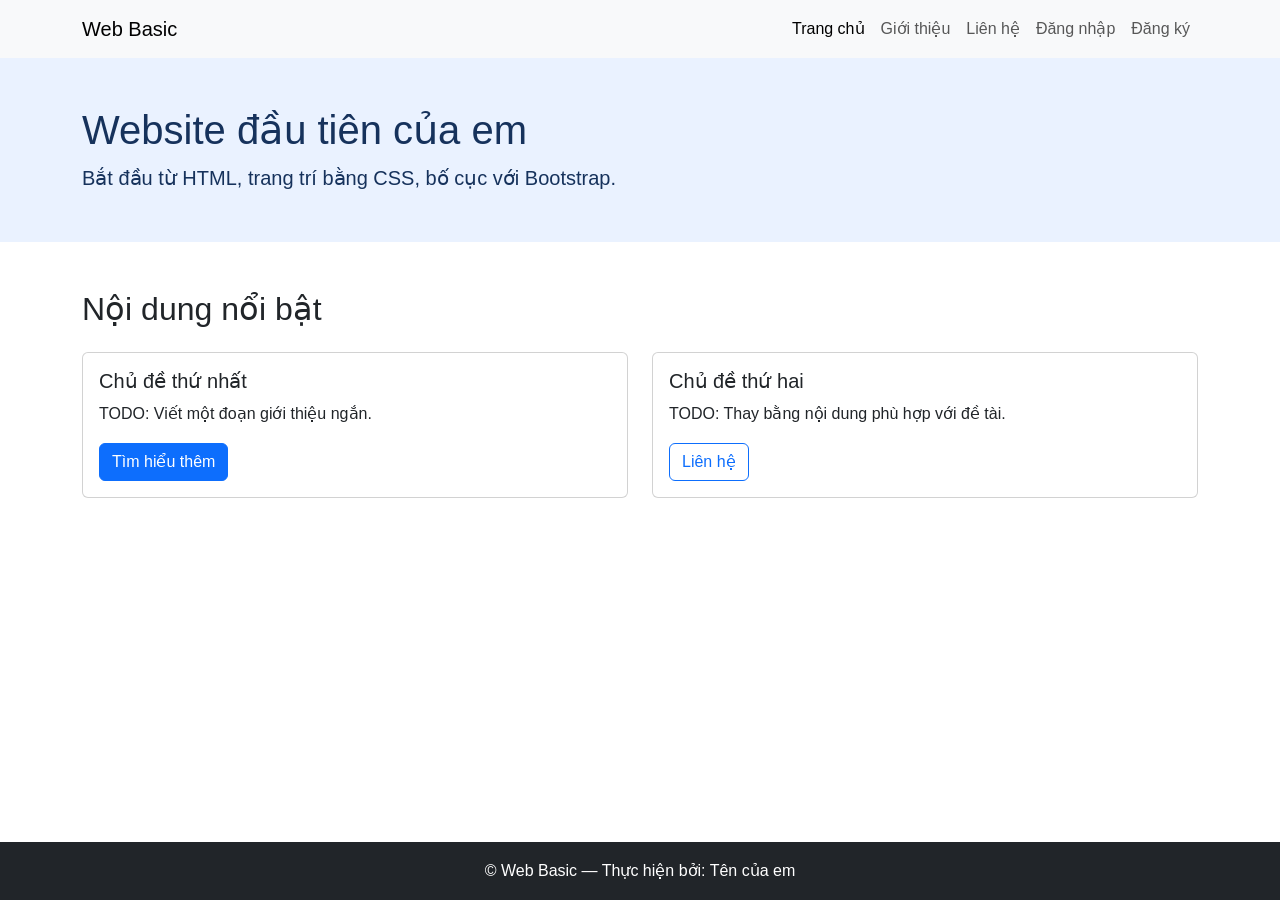
<file: index.html>
<!doctype html>
<html lang="vi">
  <head>
    <meta charset="utf-8">
    <meta name="viewport" content="width=device-width, initial-scale=1">
    <!-- Bước 0: Đặt tiêu đề riêng cho từng trang. -->
    <title>Trang chủ | Web Basic</title>
    <!-- Bootstrap CSS đặt trước CSS tự viết. Cần Internet để tải CDN. -->
    <link
      href="https://cdn.jsdelivr.net/npm/bootstrap@5.3.8/dist/css/bootstrap.min.css"
      rel="stylesheet"
      integrity="sha384-sRIl4kxILFvY47J16cr9ZwB07vP4J8+LH7qKQnuqkuIAvNWLzeN8tE5YBujZqJLB"
      crossorigin="anonymous">
    <link rel="stylesheet" href="assets/css/style.css">
  </head>

  <body class="d-flex flex-column min-vh-100">
    <a href="#main-content" class="visually-hidden-focusable">Đến nội dung
      chính</a>
    <header>
      <!-- Bước 1: NAVBAR. Đổi tên website; giữ các href trỏ tới file HTML.
         Khi sửa menu, nhớ cập nhật cả 3 trang. -->
      <nav class="navbar navbar-expand-md bg-body-tertiary"
        aria-label="Điều hướng chính">
        <div class="container">
          <a class="navbar-brand" href="index.html">Web Basic</a>
          <!-- Nút mở menu trên màn hình nhỏ.
             data-bs-target phải khớp id của khối collapse bên dưới. -->
          <button class="navbar-toggler" type="button" data-bs-toggle="collapse"
            data-bs-target="#main-menu" aria-controls="main-menu"
            aria-expanded="false" aria-label="Mở hoặc đóng menu">
            <span class="navbar-toggler-icon"></span>
          </button>
          <div class="collapse navbar-collapse" id="main-menu">
            <!-- Chỉ link của trang đang mở có active và aria-current="page". -->
            <ul class="navbar-nav ms-auto">
              <li class="nav-item"><a class="nav-link active"
                  aria-current="page"
                  href="index.html">Trang chủ</a></li>
              <li class="nav-item"><a class="nav-link"
                  href="about.html">Giới thiệu</a></li>
              <li class="nav-item"><a class="nav-link"
                  href="contact.html">Liên hệ</a></li>
              <li class="nav-item">
                <a class="nav-link" href="login.html">Đăng nhập</a>
              </li>

              <li class="nav-item">
                <a class="nav-link" href="register.html">Đăng ký</a>
              </li>
            </ul>
          </div>
        </div>
      </nav>
    </header>

    <main id="main-content" class="flex-grow-1">
      <!-- Bước 2: BANNER. Mỗi trang có một h1 mô tả nội dung chính. -->
      <section class="hero py-5" aria-labelledby="page-title">
        <div class="container">
          <h1 id="page-title">Website đầu tiên của em</h1>
          <p class="lead mb-0">Bắt đầu từ HTML, trang trí bằng CSS, bố cục với
            Bootstrap.</p>
        </div>
      </section>

      <!-- Bước 3: SECTION NỘI DUNG. Thay tiêu đề và mô tả bên dưới. -->
      <section class="container py-5" aria-labelledby="content-title">
        <h2 id="content-title" class="mb-4">Nội dung nổi bật</h2>
        <!-- row tạo hàng; col-12 xếp dọc trên điện thoại;
             col-md-6 chia 2 cột từ màn hình rộng 768px. -->
        <div class="row g-4">
          <div class="col-12 col-md-6">
            <article class="card h-100">
              <div class="card-body">
                <h3 class="h5">Chủ đề thứ nhất</h3>
                <p>TODO: Viết một đoạn giới thiệu ngắn.</p>
                <a href="about.html" class="btn btn-primary">Tìm hiểu thêm</a>
              </div>
            </article>
          </div>
          <div class="col-12 col-md-6">
            <article class="card h-100">
              <div class="card-body">
                <h3 class="h5">Chủ đề thứ hai</h3>
                <p>TODO: Thay bằng nội dung phù hợp với đề tài.</p>
                <a href="contact.html" class="btn btn-outline-primary">Liên
                  hệ</a>
              </div>
            </article>
          </div>
          <!-- TODO: Muốn thêm thẻ? Sao chép cả khối col-12 col-md-6. -->
        </div>
      </section>
      <!-- TODO: Thêm section mới bên trong main nếu đề bài cần. -->
    </main>

    <!-- Bước 4: FOOTER. Thay tên tác giả/nhóm và cập nhật ở cả 3 trang. -->
    <footer class="bg-dark text-white py-3">
      <div class="container text-center">
        <p class="mb-0">&copy; Web Basic — Thực hiện bởi: Tên của em</p>
      </div>
    </footer>

    <!-- Bootstrap Bundle đã có Popper; không cần nạp Popper lần nữa. -->
    <script
      src="https://cdn.jsdelivr.net/npm/bootstrap@5.3.8/dist/js/bootstrap.bundle.min.js"
      integrity="sha384-FKyoEForCGlyvwx9Hj09JcYn3nv7wiPVlz7YYwJrWVcXK/BmnVDxM+D2scQbITxI"
      crossorigin="anonymous"></script>
    <!-- JS tự viết là tùy chọn. Chưa học JS thì có thể giữ file trống. -->
    <script src="assets/js/main.js"></script>
  </body>
</html>
</file>
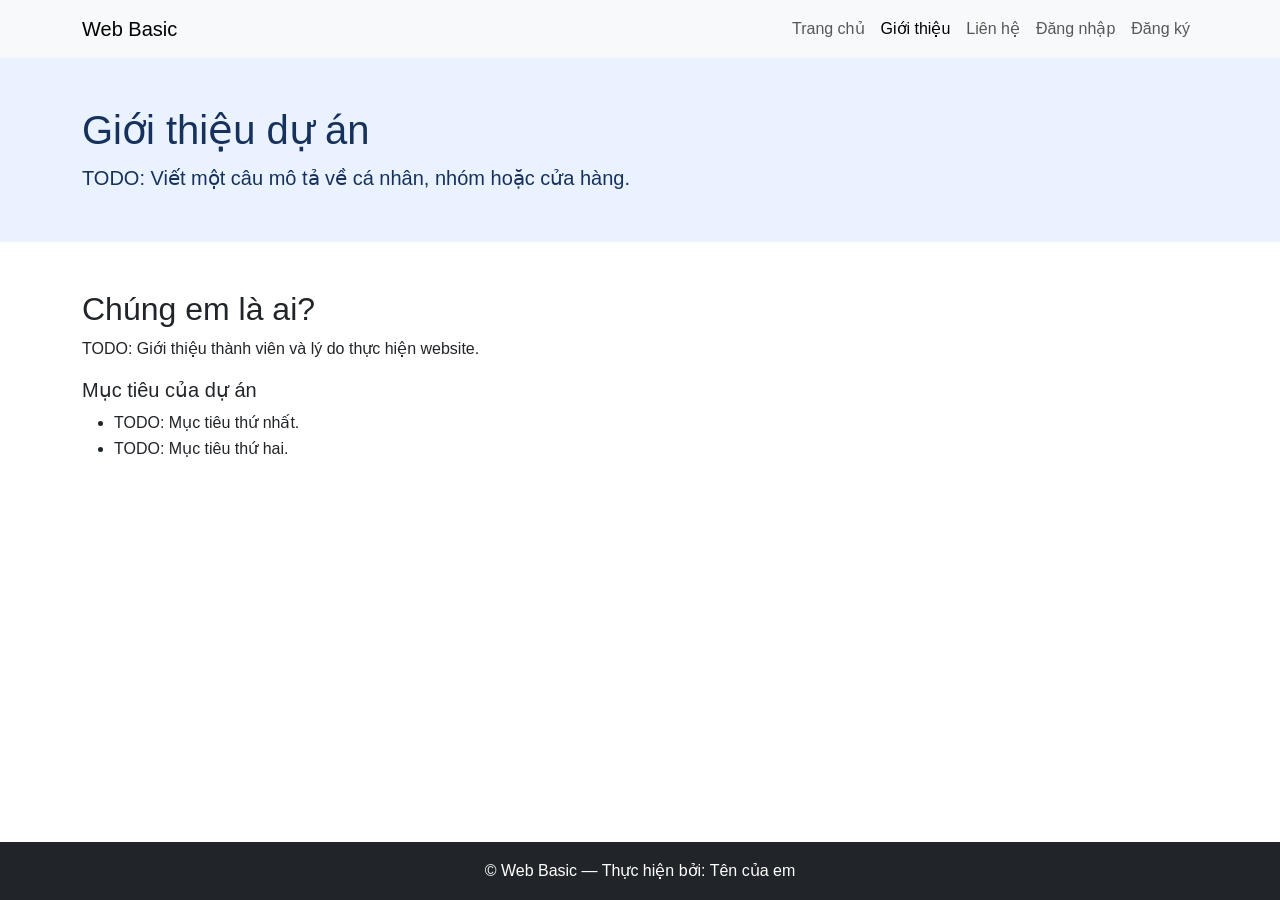
<file: about.html>
<!doctype html>
<html lang="vi">
  <head>
    <meta charset="utf-8">
    <meta name="viewport" content="width=device-width, initial-scale=1">
    <!-- Bước 0: Đặt tiêu đề riêng cho từng trang. -->
    <title>Giới thiệu | Web Basic</title>
    <!-- Bootstrap CSS đặt trước CSS tự viết. Cần Internet để tải CDN. -->
    <link
      href="https://cdn.jsdelivr.net/npm/bootstrap@5.3.8/dist/css/bootstrap.min.css"
      rel="stylesheet"
      integrity="sha384-sRIl4kxILFvY47J16cr9ZwB07vP4J8+LH7qKQnuqkuIAvNWLzeN8tE5YBujZqJLB"
      crossorigin="anonymous">
    <link rel="stylesheet" href="assets/css/style.css">
  </head>
  <body class="d-flex flex-column min-vh-100">
    <a href="#main-content" class="visually-hidden-focusable">Đến nội dung
      chính</a>
    <header>
      <!-- Bước 1: NAVBAR. Đổi tên website; giữ các href trỏ tới file HTML.
         Khi sửa menu, nhớ cập nhật cả 3 trang. -->
      <nav class="navbar navbar-expand-md bg-body-tertiary"
        aria-label="Điều hướng chính">
        <div class="container">
          <a class="navbar-brand" href="index.html">Web Basic</a>
          <!-- Nút mở menu trên màn hình nhỏ.
             data-bs-target phải khớp id của khối collapse bên dưới. -->
          <button class="navbar-toggler" type="button" data-bs-toggle="collapse"
            data-bs-target="#main-menu" aria-controls="main-menu"
            aria-expanded="false" aria-label="Mở hoặc đóng menu">
            <span class="navbar-toggler-icon"></span>
          </button>
          <div class="collapse navbar-collapse" id="main-menu">
            <!-- Chỉ link của trang đang mở có active và aria-current="page". -->
            <ul class="navbar-nav ms-auto">
              <li class="nav-item"><a class="nav-link"
                  href="index.html">Trang chủ</a></li>
              <li class="nav-item"><a class="nav-link active"
                  aria-current="page"
                  href="about.html">Giới thiệu</a></li>
              <li class="nav-item"><a class="nav-link"
                  href="contact.html">Liên hệ</a></li>
              <li class="nav-item">
                <a class="nav-link" href="login.html">Đăng nhập</a>
              </li>

              <li class="nav-item">
                <a class="nav-link" href="register.html">Đăng ký</a>
              </li>
            </ul>
          </div>
        </div>
      </nav>
    </header>

    <main id="main-content" class="flex-grow-1">
      <!-- Bước 2: BANNER. Mỗi trang có một h1 mô tả nội dung chính. -->
      <section class="hero py-5" aria-labelledby="page-title">
        <div class="container">
          <h1 id="page-title">Giới thiệu dự án</h1>
          <p class="lead mb-0">TODO: Viết một câu mô tả về cá nhân, nhóm hoặc
            cửa hàng.</p>
        </div>
      </section>

      <!-- Bước 3: SECTION NỘI DUNG. Điền thông tin thật của dự án. -->
      <section class="container py-5" aria-labelledby="content-title">
        <h2 id="content-title">Chúng em là ai?</h2>
        <p>TODO: Giới thiệu thành viên và lý do thực hiện website.</p>
        <h3 class="h5">Mục tiêu của dự án</h3>
        <ul>
          <li>TODO: Mục tiêu thứ nhất.</li>
          <li>TODO: Mục tiêu thứ hai.</li>
        </ul>
        <!-- Thêm ảnh: chép ảnh vào assets/images/ rồi bỏ comment dòng dưới.
             Sửa src đúng tên ảnh và viết alt mô tả nội dung ảnh.
        <img src="assets/images/nhom.jpg" class="img-fluid rounded"
             alt="Các thành viên nhóm thực hiện dự án">
        -->
      </section>
      <!-- TODO: Thêm section mới bên trong main nếu đề bài cần. -->
    </main>

    <!-- Bước 4: FOOTER. Thay tên tác giả/nhóm và cập nhật ở cả 3 trang. -->
    <footer class="bg-dark text-white py-3">
      <div class="container text-center">
        <p class="mb-0">&copy; Web Basic — Thực hiện bởi: Tên của em</p>
      </div>
    </footer>

    <!-- Bootstrap Bundle đã có Popper; không cần nạp Popper lần nữa. -->
    <script
      src="https://cdn.jsdelivr.net/npm/bootstrap@5.3.8/dist/js/bootstrap.bundle.min.js"
      integrity="sha384-FKyoEForCGlyvwx9Hj09JcYn3nv7wiPVlz7YYwJrWVcXK/BmnVDxM+D2scQbITxI"
      crossorigin="anonymous"></script>
    <!-- JS tự viết là tùy chọn. Chưa học JS thì có thể giữ file trống. -->
    <script src="assets/js/main.js"></script>
  </body>
</html>
</file>
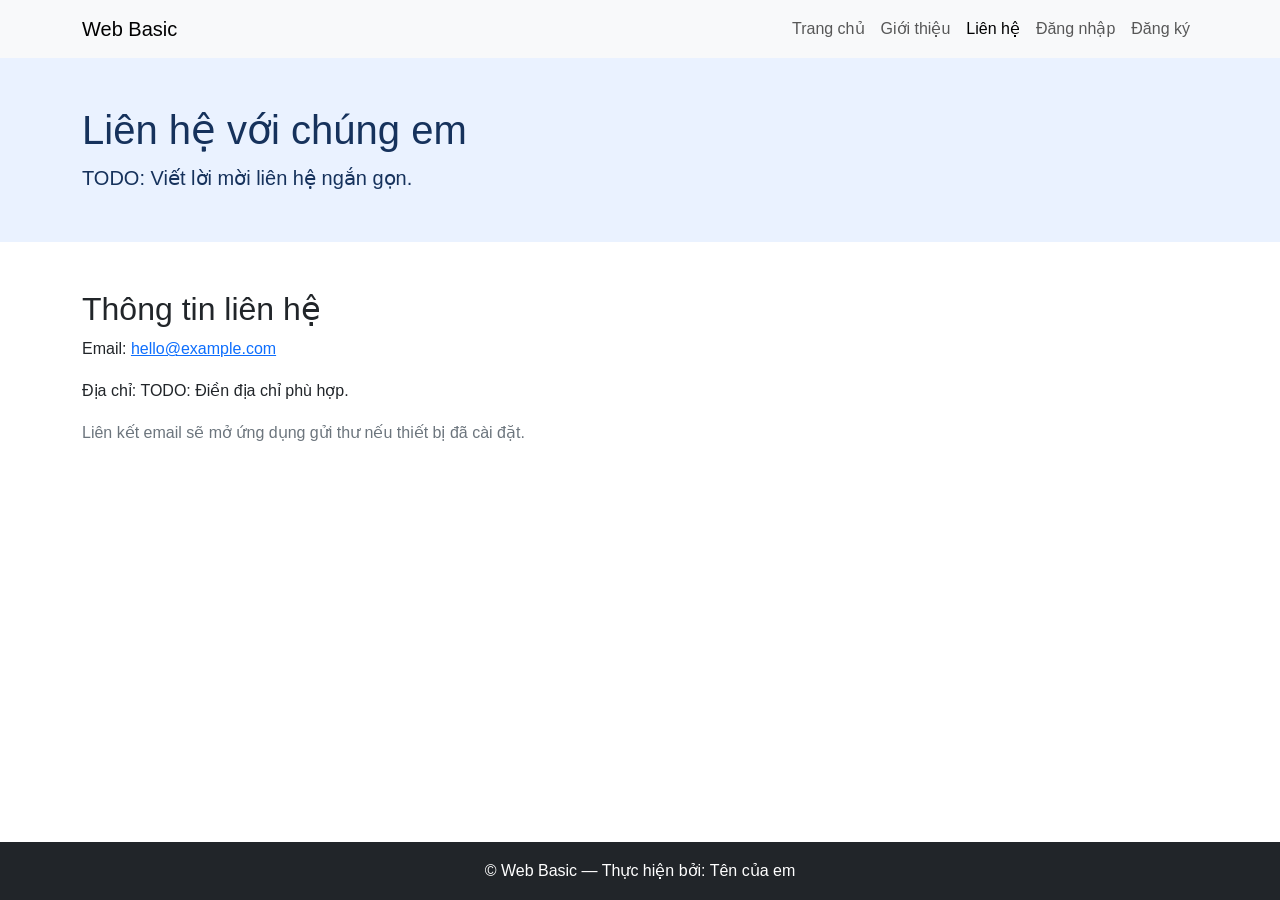
<file: contact.html>
<!doctype html>
<html lang="vi">
  <head>
    <meta charset="utf-8">
    <meta name="viewport" content="width=device-width, initial-scale=1">
    <!-- Bước 0: Đặt tiêu đề riêng cho từng trang. -->
    <title>Liên hệ | Web Basic</title>
    <!-- Bootstrap CSS đặt trước CSS tự viết. Cần Internet để tải CDN. -->
    <link
      href="https://cdn.jsdelivr.net/npm/bootstrap@5.3.8/dist/css/bootstrap.min.css"
      rel="stylesheet"
      integrity="sha384-sRIl4kxILFvY47J16cr9ZwB07vP4J8+LH7qKQnuqkuIAvNWLzeN8tE5YBujZqJLB"
      crossorigin="anonymous">
    <link rel="stylesheet" href="assets/css/style.css">
  </head>
  <body class="d-flex flex-column min-vh-100">
    <a href="#main-content" class="visually-hidden-focusable">Đến nội dung
      chính</a>
    <header>
      <!-- Bước 1: NAVBAR. Đổi tên website; giữ các href trỏ tới file HTML.
         Khi sửa menu, nhớ cập nhật cả 3 trang. -->
      <nav class="navbar navbar-expand-md bg-body-tertiary"
        aria-label="Điều hướng chính">
        <div class="container">
          <a class="navbar-brand" href="index.html">Web Basic</a>
          <!-- Nút mở menu trên màn hình nhỏ.
             data-bs-target phải khớp id của khối collapse bên dưới. -->
          <button class="navbar-toggler" type="button" data-bs-toggle="collapse"
            data-bs-target="#main-menu" aria-controls="main-menu"
            aria-expanded="false" aria-label="Mở hoặc đóng menu">
            <span class="navbar-toggler-icon"></span>
          </button>
          <div class="collapse navbar-collapse" id="main-menu">
            <!-- Chỉ link của trang đang mở có active và aria-current="page". -->
            <ul class="navbar-nav ms-auto">
              <li class="nav-item"><a class="nav-link"
                  href="index.html">Trang chủ</a></li>
              <li class="nav-item"><a class="nav-link"
                  href="about.html">Giới thiệu</a></li>
              <li class="nav-item"><a class="nav-link active"
                  aria-current="page"
                  href="contact.html">Liên hệ</a></li>
              <li class="nav-item">
                <a class="nav-link" href="login.html">Đăng nhập</a>
              </li>

              <li class="nav-item">
                <a class="nav-link" href="register.html">Đăng ký</a>
              </li>
            </ul>
          </div>
        </div>
      </nav>
    </header>

    <main id="main-content" class="flex-grow-1">
      <!-- Bước 2: BANNER. Mỗi trang có một h1 mô tả nội dung chính. -->
      <section class="hero py-5" aria-labelledby="page-title">
        <div class="container">
          <h1 id="page-title">Liên hệ với chúng em</h1>
          <p class="lead mb-0">TODO: Viết lời mời liên hệ ngắn gọn.</p>
        </div>
      </section>

      <!-- Bước 3: SECTION NỘI DUNG. Thay thông tin mẫu trước khi chia sẻ. -->
      <section class="container py-5" aria-labelledby="content-title">
        <h2 id="content-title">Thông tin liên hệ</h2>
        <address>
          <!-- TODO: Sửa email ở CẢ href và phần chữ hiển thị. -->
          <p>Email: <a href="mailto:hello@example.com">hello@example.com</a></p>
          <p>Địa chỉ: TODO: Điền địa chỉ phù hợp.</p>
        </address>
        <p class="text-secondary">
          Liên kết email sẽ mở ứng dụng gửi thư nếu thiết bị đã cài đặt.
        </p>
        <!-- Bài mở rộng: thêm form với label, input và textarea.
             Form HTML không tự gửi/lưu dữ liệu. Chỉ thêm chức năng gửi
             khi đã có backend hoặc dịch vụ xử lý form phù hợp. -->
      </section>
      <!-- TODO: Thêm section mới bên trong main nếu đề bài cần. -->
    </main>

    <!-- Bước 4: FOOTER. Thay tên tác giả/nhóm và cập nhật ở cả 3 trang. -->
    <footer class="bg-dark text-white py-3">
      <div class="container text-center">
        <p class="mb-0">&copy; Web Basic — Thực hiện bởi: Tên của em</p>
      </div>
    </footer>

    <!-- Bootstrap Bundle đã có Popper; không cần nạp Popper lần nữa. -->
    <script
      src="https://cdn.jsdelivr.net/npm/bootstrap@5.3.8/dist/js/bootstrap.bundle.min.js"
      integrity="sha384-FKyoEForCGlyvwx9Hj09JcYn3nv7wiPVlz7YYwJrWVcXK/BmnVDxM+D2scQbITxI"
      crossorigin="anonymous"></script>
    <!-- JS tự viết là tùy chọn. Chưa học JS thì có thể giữ file trống. -->
    <script src="assets/js/main.js"></script>
  </body>
</html>
</file>
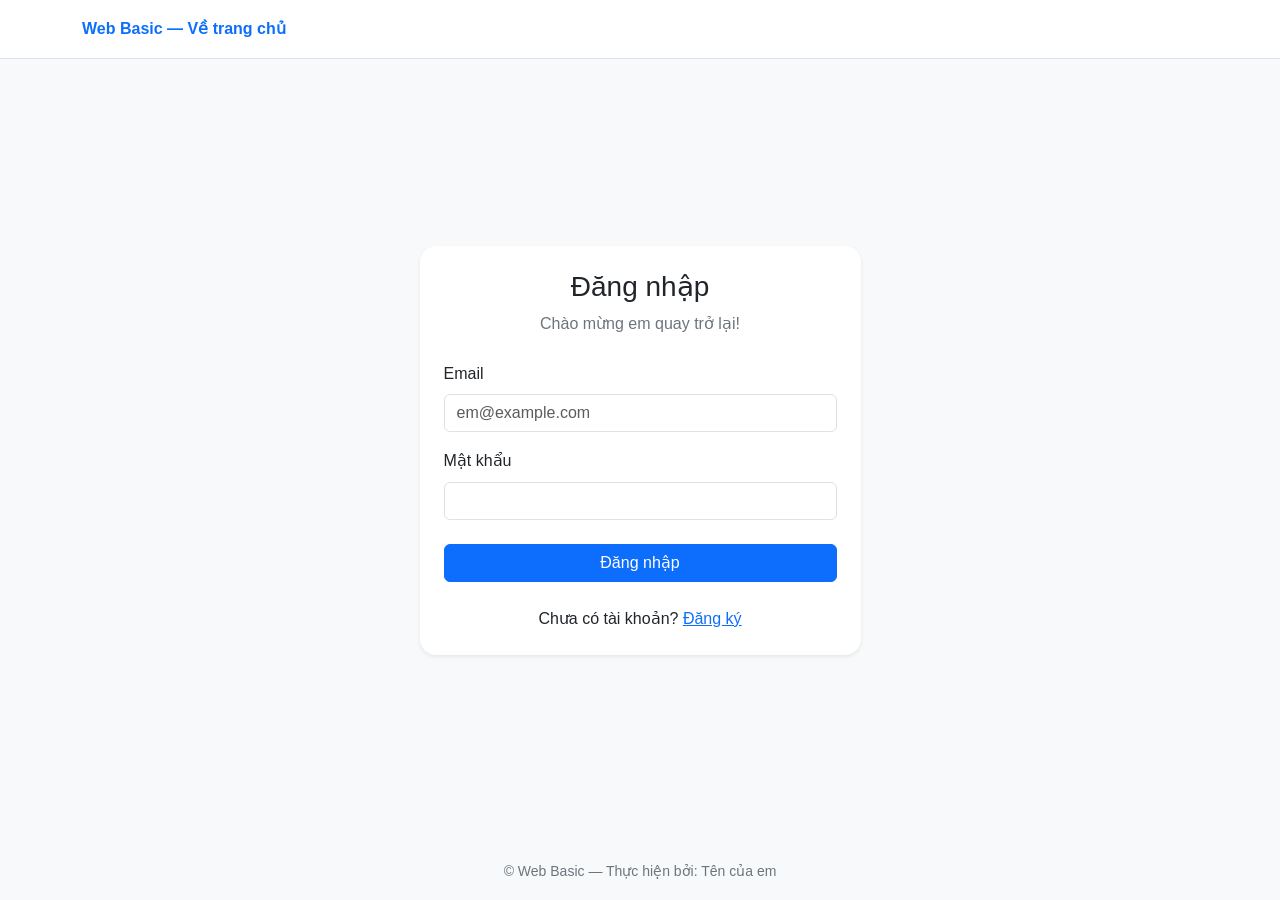
<file: login.html>
<!doctype html>
<html lang="vi">
    <head>
        <meta charset="utf-8">
        <meta name="viewport" content="width=device-width, initial-scale=1">
        <title>Đăng nhập | Web Basic</title>

        <!-- Bootstrap CSS đặt trước CSS tự viết. -->
        <link
            href="https://cdn.jsdelivr.net/npm/bootstrap@5.3.8/dist/css/bootstrap.min.css"
            rel="stylesheet"
            integrity="sha384-sRIl4kxILFvY47J16cr9ZwB07vP4J8+LH7qKQnuqkuIAvNWLzeN8tE5YBujZqJLB"
            crossorigin="anonymous">

        <link rel="stylesheet" href="assets/css/style.css">
    </head>

    <body class="bg-body-tertiary d-flex flex-column min-vh-100">
        <header class="bg-white border-bottom py-3">
            <div class="container">
                <!-- Có thể thay header này bằng Navbar chung của website. -->
                <a href="index.html" class="text-decoration-none fw-bold">
                    Web Basic — Về trang chủ
                </a>
            </div>
        </header>

        <!-- Bước 1: Đặt form trong main.
       flex-grow-1 và align-items-center giúp canh giữa theo chiều dọc. -->
        <main class="container flex-grow-1 d-flex align-items-center py-5">
            <div class="row justify-content-center w-100 mx-0">
                <!-- Form rộng toàn bộ trên điện thoại, thu gọn trên màn hình lớn. -->
                <div class="col-12 col-md-8 col-lg-5">
                    <section class="card border-0 shadow-sm rounded-4"
                        aria-labelledby="login-title">
                        <div class="card-body p-4">
                            <h1 id="login-title"
                                class="h3 text-center mb-2">Đăng nhập</h1>
                            <p class="text-secondary text-center mb-4">
                                Chào mừng em quay trở lại!
                            </p>

                            <!-- Bước 2: Tạo form.
                 novalidate tắt thông báo mặc định của trình duyệt,
                 để hiển thị phản hồi bằng Bootstrap ở bên dưới.
                 JS cuối trang vẫn kiểm tra các điều kiện HTML.
                 method="post" tránh đưa mật khẩu lên URL nếu gửi form. -->
                            <form id="login-form" method="post"
                                class="needs-validation" novalidate>

                                <div class="mb-3">
                                    <!-- for của label phải trùng id của input.
                     name là tên trường khi gửi dữ liệu tới backend. -->
                                    <label for="login-email"
                                        class="form-label">Email</label>
                                    <input
                                        type="email"
                                        id="login-email"
                                        name="email"
                                        class="form-control"
                                        placeholder="em@example.com"
                                        autocomplete="username"
                                        aria-describedby="login-email-error"
                                        required>
                                    <div id="login-email-error"
                                        class="invalid-feedback">
                                        Vui lòng nhập email hợp lệ.
                                    </div>
                                </div>

                                <div class="mb-4">
                                    <label for="login-password"
                                        class="form-label">
                                        Mật khẩu
                                    </label>
                                    <!-- type="password" che ký tự khi nhập.
                     Không đặt sẵn mật khẩu trong thuộc tính value. -->
                                    <input
                                        type="password"
                                        id="login-password"
                                        name="password"
                                        class="form-control"
                                        autocomplete="current-password"
                                        aria-describedby="login-password-error"
                                        required>
                                    <div id="login-password-error"
                                        class="invalid-feedback">
                                        Vui lòng nhập mật khẩu.
                                    </div>
                                </div>

                                <!-- Bước 3: type="submit" kích hoạt sự kiện submit của form. -->
                                <button type="submit"
                                    class="btn btn-primary w-100">
                                    Đăng nhập
                                </button>

                                <!-- JS sẽ cập nhật thông báo; không hiển thị mật khẩu tại đây. -->
                                <p id="login-status" class="small mt-3 mb-0"
                                    role="status"></p>
                            </form>

                            <!-- Bước 4: Chuyển sang file HTML đăng ký cùng thư mục. -->
                            <p class="text-center mt-4 mb-0">
                                Chưa có tài khoản?
                                <a href="register.html">Đăng ký</a>
                            </p>
                        </div>
                    </section>
                </div>
            </div>
        </main>

        <footer class="text-center text-secondary py-3">
            <small>&copy; Web Basic — Thực hiện bởi: Tên của em</small>
        </footer>

        <!-- Bootstrap Bundle đã bao gồm Popper. -->
        <script
            src="https://cdn.jsdelivr.net/npm/bootstrap@5.3.8/dist/js/bootstrap.bundle.min.js"
            integrity="sha384-FKyoEForCGlyvwx9Hj09JcYn3nv7wiPVlz7YYwJrWVcXK/BmnVDxM+D2scQbITxI"
            crossorigin="anonymous"></script>
        <script src="assets/js/main.js"></script>

        <!-- Bước 5: JS nhỏ để minh họa validation.
       Khi học JS, có thể chuyển đoạn này sang main.js;
       nhớ kiểm tra form tồn tại trước khi gắn sự kiện. -->
        <script>
    const loginForm = document.getElementById("login-form");
    const loginStatus = document.getElementById("login-status");

    loginForm.addEventListener("submit", function (event) {
      // Chặn gửi form vì bài thực hành chưa có backend.
      event.preventDefault();

      // Bootstrap dùng class này để hiện trạng thái hợp lệ/không hợp lệ.
      loginForm.classList.add("was-validated");

      if (!loginForm.checkValidity()) {
        loginStatus.textContent = "Em hãy kiểm tra các trường được đánh dấu.";
        loginForm.querySelector(":invalid").focus();
        return;
      }

      loginStatus.textContent =
        "Dữ liệu đúng định dạng. Bản mẫu chưa thực hiện đăng nhập.";

      // TODO: Khóa học sau sẽ kết nối API đăng nhập tại đây.
      // Không lưu mật khẩu trong localStorage hoặc in ra console.
    });
  </script>
    </body>
</html>
</file>
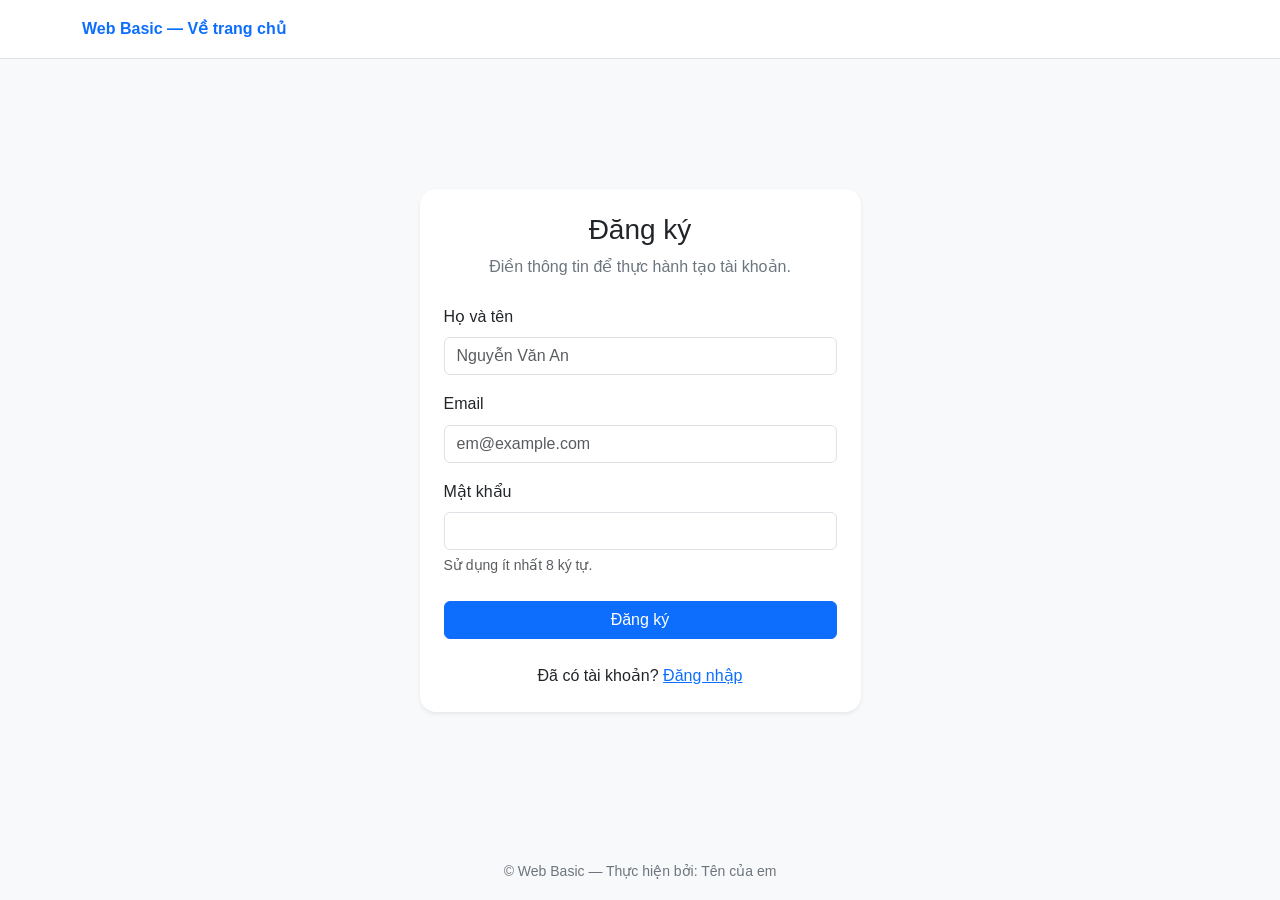
<file: register.html>
<!doctype html>
<html lang="vi">
    <head>
        <meta charset="utf-8">
        <meta name="viewport" content="width=device-width, initial-scale=1">
        <title>Đăng ký | Web Basic</title>

        <!-- Bootstrap CSS đặt trước CSS tự viết. -->
        <link
            href="https://cdn.jsdelivr.net/npm/bootstrap@5.3.8/dist/css/bootstrap.min.css"
            rel="stylesheet"
            integrity="sha384-sRIl4kxILFvY47J16cr9ZwB07vP4J8+LH7qKQnuqkuIAvNWLzeN8tE5YBujZqJLB"
            crossorigin="anonymous">

        <link rel="stylesheet" href="assets/css/style.css">
    </head>

    <body class="bg-body-tertiary d-flex flex-column min-vh-100">
        <header class="bg-white border-bottom py-3">
            <div class="container">
                <!-- Có thể thay header này bằng Navbar chung của website. -->
                <a href="index.html" class="text-decoration-none fw-bold">
                    Web Basic — Về trang chủ
                </a>
            </div>
        </header>

        <!-- Bước 1: Canh giữa khung đăng ký bằng Flex và Grid của Bootstrap. -->
        <main class="container flex-grow-1 d-flex align-items-center py-5">
            <div class="row justify-content-center w-100 mx-0">
                <div class="col-12 col-md-8 col-lg-5">
                    <section class="card border-0 shadow-sm rounded-4"
                        aria-labelledby="register-title">
                        <div class="card-body p-4">
                            <h1 id="register-title"
                                class="h3 text-center mb-2">Đăng ký</h1>
                            <p class="text-secondary text-center mb-4">
                                Điền thông tin để thực hành tạo tài khoản.
                            </p>

                            <!-- Bước 2: Đặt các input bên trong form.
                 required: không được bỏ trống.
                 minlength: số ký tự tối thiểu.
                 novalidate: dùng phản hồi Bootstrap thay thông báo mặc định. -->
                            <form id="register-form" method="post"
                                class="needs-validation" novalidate>

                                <div class="mb-3">
                                    <label for="register-name"
                                        class="form-label">
                                        Họ và tên
                                    </label>
                                    <!-- id liên kết với label; name dùng khi gửi dữ liệu. -->
                                    <input
                                        type="text"
                                        id="register-name"
                                        name="fullName"
                                        class="form-control"
                                        placeholder="Nguyễn Văn An"
                                        autocomplete="name"
                                        minlength="2"
                                        aria-describedby="register-name-error"
                                        required>
                                    <div id="register-name-error"
                                        class="invalid-feedback">
                                        Vui lòng nhập họ tên có ít nhất 2 ký tự.
                                    </div>
                                </div>

                                <div class="mb-3">
                                    <label for="register-email"
                                        class="form-label">Email</label>
                                    <!-- type="email" giúp kiểm tra định dạng email cơ bản. -->
                                    <input
                                        type="email"
                                        id="register-email"
                                        name="email"
                                        class="form-control"
                                        placeholder="em@example.com"
                                        autocomplete="email"
                                        aria-describedby="register-email-error"
                                        required>
                                    <div id="register-email-error"
                                        class="invalid-feedback">
                                        Vui lòng nhập email hợp lệ.
                                    </div>
                                </div>

                                <div class="mb-4">
                                    <label for="register-password"
                                        class="form-label">
                                        Mật khẩu
                                    </label>
                                    <!-- minlength="8" là điều kiện minh họa cho bài tập.
                     Đăng ký thật cần được kiểm tra thêm ở backend. -->
                                    <input
                                        type="password"
                                        id="register-password"
                                        name="password"
                                        class="form-control"
                                        autocomplete="new-password"
                                        minlength="8"
                                        aria-describedby="password-help register-password-error"
                                        required>
                                    <div id="password-help" class="form-text">
                                        Sử dụng ít nhất 8 ký tự.
                                    </div>
                                    <div id="register-password-error"
                                        class="invalid-feedback">
                                        Vui lòng nhập mật khẩu có ít nhất 8 ký
                                        tự.
                                    </div>
                                </div>

                                <!-- Bước 3: Nút submit gửi yêu cầu kiểm tra form. -->
                                <button type="submit"
                                    class="btn btn-primary w-100">
                                    Đăng ký
                                </button>

                                <!-- Hiển thị kết quả kiểm tra, không hiển thị mật khẩu. -->
                                <p id="register-status" class="small mt-3 mb-0"
                                    role="status"></p>
                            </form>

                            <!-- Bước 4: Link quay lại trang đăng nhập. -->
                            <p class="text-center mt-4 mb-0">
                                Đã có tài khoản?
                                <a href="login.html">Đăng nhập</a>
                            </p>
                        </div>
                    </section>
                </div>
            </div>
        </main>

        <footer class="text-center text-secondary py-3">
            <small>&copy; Web Basic — Thực hiện bởi: Tên của em</small>
        </footer>

        <!-- Bootstrap Bundle đã bao gồm Popper. -->
        <script
            src="https://cdn.jsdelivr.net/npm/bootstrap@5.3.8/dist/js/bootstrap.bundle.min.js"
            integrity="sha384-FKyoEForCGlyvwx9Hj09JcYn3nv7wiPVlz7YYwJrWVcXK/BmnVDxM+D2scQbITxI"
            crossorigin="anonymous"></script>
        <script src="assets/js/main.js"></script>

        <!-- Bước 5: Kiểm tra điều kiện HTML rồi hiện phản hồi Bootstrap. -->
        <script>
    const registerForm = document.getElementById("register-form");
    const registerStatus = document.getElementById("register-status");

    registerForm.addEventListener("submit", function (event) {
      // Bản mẫu chỉ kiểm tra dữ liệu, chưa gửi tới máy chủ.
      event.preventDefault();
      registerForm.classList.add("was-validated");

      if (!registerForm.checkValidity()) {
        registerStatus.textContent =
          "Em hãy kiểm tra các trường được đánh dấu.";
        registerForm.querySelector(":invalid").focus();
        return;
      }

      registerStatus.textContent =
        "Dữ liệu đúng định dạng. Bản mẫu chưa tạo tài khoản.";

      // TODO: Khóa học sau sẽ kết nối API đăng ký tại đây.
      // Không lưu mật khẩu trong localStorage hoặc in ra console.
    });
  </script>
    </body>
</html>
</file>
<file: assets/css/style.css>
/* CSS chung cho tất cả các trang. File này được nạp sau Bootstrap. */
body {
  font-family: Arial, sans-serif;
  line-height: 1.6;
}

.hero {
  background-color: #eaf2ff;
  color: #16325c;
}

/* TODO: Thêm class riêng bên dưới; ví dụ .product-card hoặc .about-photo.
   Không sửa trực tiếp file CSS của Bootstrap. */
</file>
